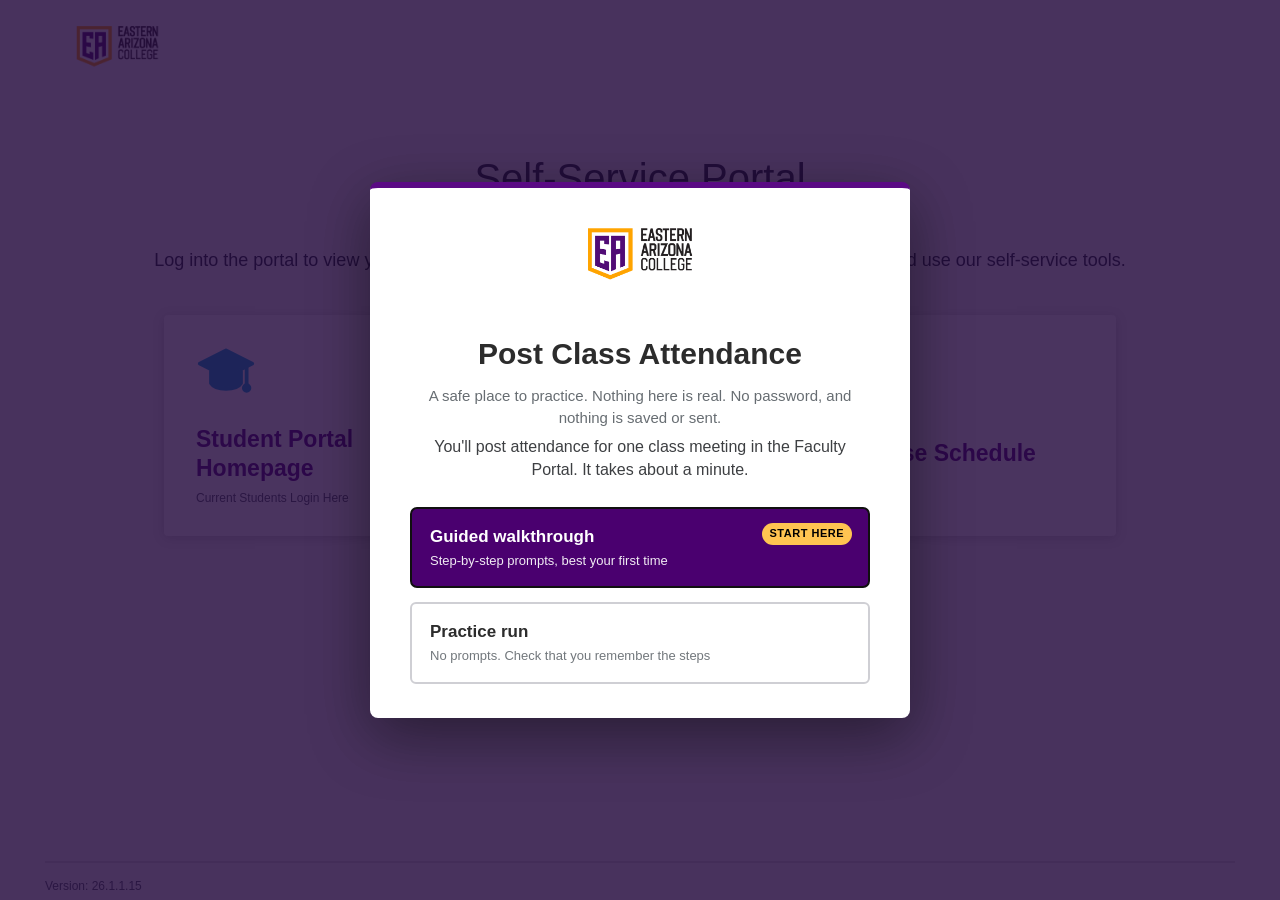
<file: index.html>
<!doctype html>
<html lang="en">
  <head>
    <meta charset="utf-8">
    <meta name="viewport" content="width=device-width, initial-scale=1">
    <title>Faculty Portal: Attendance Practice</title>
    <link rel="stylesheet" href="styles.css">
  </head>
  <body>
    <a class="skip-link" href="#mainContent">Skip to main content</a>

    <div class="portal-shell">
      <aside class="side-nav" aria-label="Faculty Portal navigation">
        <div class="brand">
          <img src="assets/logo.png" alt="Eastern Arizona College">
        </div>

        <nav class="nav-list">
          <button class="nav-item" type="button">Campus Info</button>
          <button class="nav-item" type="button">My Academics</button>
          <button class="nav-item" type="button">My Profile</button>
          <button class="nav-item" type="button">My Students</button>

          <button
            class="nav-item nav-parent"
            id="navMyClasses"
            type="button"
            aria-expanded="false"
            aria-controls="myClassesSubnav"
          >
            My Classes
          </button>

          <div class="subnav" id="myClassesSubnav" hidden>
            <button class="subnav-item" type="button">Class Schedule</button>
            <button class="subnav-item" id="gradebookLink" type="button">Gradebook</button>
            <button class="subnav-item subnav-wrap" type="button">Faculty Portal- (Drop/Add and Change of Grade)</button>
            <button class="subnav-item subnav-wrap" type="button">Course Evaluation Reports</button>
          </div>
        </nav>
      </aside>

      <div class="workspace">
        <header class="portal-header">
          <div class="user-strip">
            <div class="identity">Training Faculty</div>
            <span class="practice-pill" aria-label="Practice environment">Practice</span>
            <button class="quiet-button" type="button" data-neutral>Show Quick Links...</button>
            <div class="header-actions" aria-label="Account actions">
              <button class="soft-button" type="button" data-neutral>Logout</button>
              <button class="soft-button" type="button" data-neutral>Help</button>
            </div>
          </div>

          <div class="student-search">
            <label for="recentStudentSelect">Recent Students</label>
            <select id="recentStudentSelect" aria-label="Recent Students" data-neutral>
              <option></option>
              <option>Training Student, Sample</option>
            </select>
            <button class="yellow-button" type="button" data-neutral>Find Student</button>
          </div>
        </header>

        <main class="content" id="mainContent" tabindex="-1"></main>

        <footer class="portal-footer">
          <span>Version: 26.1.2.9</span>
          <span>Home | Logout | Help | Site Index | Campus Contacts | Privacy Policy</span>
        </footer>
      </div>
    </div>

    <svg class="spotlight" id="spotlight" aria-hidden="true" focusable="false"><path id="spotlightPath" fill-rule="evenodd"></path></svg>
    <div class="connector" id="connector" aria-hidden="true">
      <span class="connector-line" id="connectorLine"></span>
      <span class="connector-dot" id="connectorDot"></span>
    </div>

    <section class="coach" id="coach" tabindex="-1" aria-live="polite" aria-label="Training guidance">
      <button class="coach-close" id="coachClose" type="button" data-action="intro" aria-label="Start over and choose a mode" title="Start over" hidden>&times;</button>
      <div class="coach-progress" id="coachProgress"></div>
      <h2 id="coachTitle"></h2>
      <p id="coachBody"></p>
      <ul class="coach-checklist" id="coachChecklist" hidden></ul>
      <p class="coach-feedback" id="coachFeedback"></p>
      <div class="coach-actions" id="coachActions"></div>
    </section>

    <div class="toast" id="toast" role="status" aria-live="polite"></div>

    <div class="intro-overlay" id="introOverlay" role="dialog" aria-modal="true" aria-labelledby="introTitle">
      <div class="intro-card">
        <img class="intro-logo" src="assets/logo.png" alt="Eastern Arizona College">
        <h1 id="introTitle">Post Class Attendance</h1>
        <p class="intro-sub">A safe place to practice. Nothing here is real. No password, and nothing is saved or sent.</p>
        <p class="intro-task">You'll post attendance for one class meeting in the Faculty Portal. It takes about a minute.</p>
        <div class="intro-actions">
          <button class="intro-primary" id="startGuided" type="button">
            <span class="intro-tag">Start here</span>
            <span class="intro-btn-title">Guided walkthrough</span>
            <span class="intro-btn-note">Step-by-step prompts, best your first time</span>
          </button>
          <button class="intro-secondary" id="startPractice" type="button">
            <span class="intro-btn-title">Practice run</span>
            <span class="intro-btn-note">No prompts. Check that you remember the steps</span>
          </button>
        </div>
      </div>
    </div>

    <script src="steps.js"></script>
    <script src="app.js"></script>
  </body>
</html>
</file>
<file: styles.css>
:root {
  --page-bg: #eeeeee;
  --surface: #ffffff;
  --text: #3d3f42;
  --muted: #676d72;
  --line: #d8d8d8;
  --heavy-line: #111111;
  --purple: #5a0a84;
  --purple-dark: #4a006f;
  --yellow: #ffc451;
  --yellow-dark: #e9a824;
  --nav-dark: #50555a;
  --nav-mid: #758087;
  --topbar: #727c84;
  --success-bg: #d9f9d5;
  --success-border: #24a334;
  --error-bg: #fff2d8;
  --error-border: #f0a51b;
  --posted: #68f0bb;
  --requires: #f8805b;
  --scheduled: #aaaaaa;
  --holiday: #cedcf4;
  --cancelled: #efa964;
  --shadow: 0 2px 8px rgba(0, 0, 0, 0.07);
  --side-width: 230px;
}

* {
  box-sizing: border-box;
}

body {
  margin: 0;
  background: var(--page-bg);
  color: var(--text);
  font-family: Arial, Helvetica, sans-serif;
  font-size: 16px;
  line-height: 1.45;
}

body.auth-stage-active {
  background: var(--page-bg);
}

body.signin-active {
  background: #330066;
}

button,
select,
input {
  font: inherit;
}

button {
  cursor: pointer;
}

button:disabled {
  cursor: not-allowed;
  opacity: 0.65;
}

a {
  color: var(--purple);
}

.skip-link {
  position: absolute;
  left: 12px;
  top: -44px;
  z-index: 1000;
  padding: 8px 12px;
  background: #fff;
  color: #000;
  border: 2px solid var(--purple);
}

.skip-link:focus {
  top: 12px;
}

.portal-shell {
  display: flex;
  min-height: 100vh;
}

body.auth-stage-active .portal-shell {
  display: block;
}

body.auth-stage-active .side-nav,
body.auth-stage-active .portal-header,
body.auth-stage-active .portal-footer {
  display: none;
}

body.auth-stage-active .workspace {
  display: block;
  min-height: 100vh;
}

body.auth-stage-active .content {
  padding: 0;
  min-height: 100vh;
}

.side-nav {
  width: var(--side-width);
  flex: 0 0 var(--side-width);
  background: #fff;
  box-shadow: 4px 0 18px rgba(0, 0, 0, 0.05);
  z-index: 10;
}

.brand {
  height: 136px;
  display: flex;
  align-items: flex-start;
  justify-content: center;
  padding-top: 26px;
}

.brand img {
  width: 122px;
  height: auto;
}

.nav-list {
  display: grid;
  gap: 0;
}

.nav-item,
.subnav-item {
  width: 100%;
  border: 0;
  text-align: left;
  background: transparent;
  color: #626970;
  font-weight: 700;
}

.nav-item {
  min-height: 43px;
  padding: 10px 24px;
}

.nav-item:hover,
.nav-item:focus-visible {
  background: #f3f3f3;
  color: #333;
}

.nav-parent.active {
  background: var(--nav-dark);
  color: #fff;
  border-right: 4px solid var(--yellow-dark);
}

.subnav {
  background: var(--nav-mid);
  border-right: 4px solid var(--yellow-dark);
  padding: 6px 0 12px;
}

.subnav-item {
  color: #fff;
  min-height: 26px;
  padding: 3px 18px 3px 36px;
  font-size: 16px;
  line-height: 1.18;
}

.subnav-item:hover,
.subnav-item:focus-visible,
.subnav-item.active {
  color: #fff;
  text-decoration: underline;
}

.subnav-wrap {
  max-width: 210px;
}

.workspace {
  min-width: 0;
  flex: 1;
  display: flex;
  flex-direction: column;
}

.portal-header {
  background: #fff;
}

.user-strip {
  min-height: 56px;
  display: flex;
  align-items: center;
  gap: 24px;
  padding: 8px 24px 8px 45px;
  position: relative;
}

.identity {
  font-weight: 700;
}

.header-actions {
  display: flex;
  gap: 16px;
  margin-left: auto;
}

.quiet-button,
.soft-button {
  border: 0;
  background: #dedede;
  color: #4b4f53;
  font-weight: 700;
  min-height: 32px;
  padding: 5px 12px;
  border-radius: 4px;
}

.quiet-button {
  color: var(--purple);
}

.student-search {
  min-height: 81px;
  display: flex;
  align-items: center;
  gap: 16px;
  padding: 20px 44px;
  background: var(--topbar);
  color: #fff;
}

.student-search label {
  font-size: 16px;
  font-weight: 800;
  text-transform: uppercase;
  letter-spacing: 1.5px;
}

.student-search select {
  width: min(430px, 40vw);
  height: 40px;
  border: 1px solid #c9c9c9;
  border-radius: 4px;
  background: #fff;
}

.yellow-button,
.table-action,
.small-yellow {
  border: 0;
  background: var(--yellow);
  color: #000;
  font-weight: 800;
  text-transform: uppercase;
  border-radius: 0;
}

.yellow-button {
  min-height: 32px;
  padding: 6px 13px;
}

.content {
  flex: 1;
  padding: 76px 45px 40px;
}

.portal-footer {
  display: flex;
  justify-content: space-between;
  gap: 24px;
  margin: 0 45px 18px;
  padding-top: 16px;
  border-top: 1px solid #d2d2d2;
  color: #666;
  font-size: 12px;
}

.page-heading {
  margin: 0 0 46px;
}

.page-heading h1 {
  margin: 0;
  font-size: clamp(42px, 5vw, 50px);
  line-height: 1.05;
  color: #303030;
  font-weight: 800;
  letter-spacing: 0;
}

.purple-rule {
  width: 180px;
  height: 5px;
  margin-top: 20px;
  background: var(--purple);
}

.front-grid {
  display: grid;
  grid-template-columns: repeat(2, minmax(260px, 1fr));
  gap: 34px 30px;
  max-width: 1320px;
  margin: 0 auto;
}

.entry-screen {
  min-height: 100vh;
  position: relative;
  display: flex;
  flex-direction: column;
  background: #f3f3f3;
  color: #1f2933;
}

.entry-logo {
  padding: 26px 0 0 55px;
}

.entry-logo img {
  width: 125px;
  height: auto;
}

.entry-content {
  width: min(980px, calc(100vw - 48px));
  margin: 60px auto 0;
  text-align: center;
}

.entry-content h1 {
  margin: 0;
  font-size: 40px;
  font-weight: 400;
  line-height: 1.2;
  letter-spacing: 0;
}

.entry-rule {
  width: 150px;
  height: 5px;
  margin: 13px auto 27px;
  background: var(--purple);
}

.entry-content p {
  margin: 0;
  font-size: 18px;
}

.entry-cards {
  display: grid;
  grid-template-columns: repeat(3, 300px);
  justify-content: center;
  gap: 26px;
  margin-top: 42px;
}

.entry-card {
  min-height: 214px;
  border: 0;
  border-radius: 4px;
  background: #fff;
  box-shadow: 0 2px 12px rgba(0, 0, 0, 0.18);
  padding: 28px 32px;
  text-align: left;
  color: #2d2d2d;
}

.entry-card:hover,
.entry-card:focus-visible {
  box-shadow: 0 3px 18px rgba(0, 0, 0, 0.24);
  transform: translateY(-1px);
}

.entry-icon {
  width: 60px;
  height: 60px;
  display: block;
  margin-bottom: 22px;
  fill: none;
  stroke-width: 4;
  stroke-linecap: round;
  stroke-linejoin: round;
}

.student-icon {
  fill: #06a9e0;
  stroke: #06a9e0;
}

.faculty-icon {
  stroke: #79bf30;
}

.faculty-icon circle {
  fill: #79bf30;
}

.schedule-icon {
  stroke: #d86dd8;
}

.entry-card-title {
  display: block;
  color: var(--purple);
  font-size: 23px;
  line-height: 1.24;
  font-weight: 800;
  margin-bottom: 8px;
}

.entry-card-note {
  display: block;
  font-size: 12px;
  color: #4f5962;
}

.fa {
  display: inline-block;
  font-style: normal;
  font-weight: normal;
  line-height: 1;
  text-rendering: auto;
}

.fa-lg {
  font-size: 1.933333em;
  line-height: 0.75em;
  vertical-align: -15%;
}

.fa-envelope::before {
  content: "\2709";
}

.fa-eye::before {
  content: "\25C9";
}

.entry-footer {
  margin: auto 45px 0;
  min-height: 39px;
  border-top: 2px solid #d8d8d8;
  padding-top: 15px;
  color: #4f5962;
  font-size: 12px;
}

.signin-screen {
  min-height: 100vh;
  position: relative;
  display: grid;
  place-items: center;
  overflow: hidden;
  background: #330066;
}

.signin-screen::before {
  content: "";
  position: absolute;
  inset: 0;
  background-image: url("assets/signin-background-crop.png");
  background-position: center;
  background-size: cover;
  filter: blur(3px) brightness(0.35) saturate(0.85);
  transform: scale(1.03);
}

.signin-screen::after {
  content: "";
  position: absolute;
  inset: 0;
  background:
    radial-gradient(circle at center, rgba(32, 8, 61, 0.12), rgba(25, 5, 48, 0.72)),
    rgba(40, 10, 70, 0.52);
}

.signin-stack {
  width: 440px;
  max-width: calc(100vw - 40px);
  position: relative;
  z-index: 1;
}

.signin-box {
  min-height: 346px;
  background: #fff;
  padding: 50px 44px 42px;
  box-shadow: 0 4px 10px rgba(0, 0, 0, 0.24);
}

.signin-banner {
  width: 168px;
  height: auto;
  margin-bottom: 20px;
}

.signin-box h1 {
  margin: 0 0 14px;
  color: #1b1b1b;
  font-size: 24px;
  font-weight: 600;
}

.signin-label {
  position: absolute;
  width: 1px;
  height: 1px;
  overflow: hidden;
  clip: rect(0 0 0 0);
}

.signin-input {
  width: 100%;
  height: 36px;
  border: 0;
  border-bottom: 1px solid #666;
  border-radius: 0;
  color: #222;
  padding: 2px 0 7px;
  outline: 0;
}

.signin-input::placeholder {
  color: #666;
}

.signin-input:focus {
  border-bottom-color: #0067b8;
  box-shadow: 0 1px 0 #0067b8;
}

.signin-box a {
  display: inline-block;
  margin-top: 15px;
  color: #0067b8;
  font-size: 13px;
  text-decoration: none;
}

.signin-box a:hover,
.signin-box a:focus {
  text-decoration: underline;
}

.signin-actions {
  display: flex;
  justify-content: flex-end;
  margin-top: 64px;
}

.ms-next-button {
  min-width: 108px;
  min-height: 32px;
  border: 0;
  background: #0067b8;
  color: #fff;
  padding: 4px 18px;
  font-weight: 600;
}

.ms-next-button:hover,
.ms-next-button:focus-visible {
  background: #005da6;
}

.signin-options {
  width: 100%;
  min-height: 48px;
  margin-top: 20px;
  border: 0;
  background: #fff;
  display: flex;
  align-items: center;
  gap: 16px;
  padding: 12px 44px;
  color: #1b1b1b;
  text-align: left;
  box-shadow: 0 4px 10px rgba(0, 0, 0, 0.24);
}

.signin-options img {
  width: 28px;
  height: 28px;
}

.signin-footer {
  position: absolute;
  right: 16px;
  bottom: 10px;
  z-index: 1;
  display: flex;
  align-items: center;
  gap: 18px;
  font-size: 12px;
}

.signin-footer a,
.signin-footer button {
  color: #fff;
  background: transparent;
  border: 0;
  text-decoration: none;
  font-weight: 700;
}

.signin-progress {
  position: absolute;
  z-index: 1;
  bottom: 14px;
  left: 50%;
  width: 40px;
  height: 7px;
  transform: translateX(-50%);
  border: 1px solid rgba(255, 255, 255, 0.85);
  border-radius: 999px;
}

.front-card {
  min-height: 220px;
  background: #fff;
  border-radius: 4px;
  box-shadow: var(--shadow);
  padding: 32px 32px 18px;
  position: relative;
}

.front-card.large {
  min-height: 315px;
}

.front-card h2 {
  position: absolute;
  left: 16px;
  bottom: 14px;
  margin: 0;
  color: var(--purple);
  font-size: 18px;
  text-transform: uppercase;
}

.center-note {
  display: grid;
  place-items: center;
  min-height: 112px;
  text-align: center;
  color: #626262;
}

.class-mini {
  width: 300px;
  max-width: 100%;
  margin-top: 4px;
  font-weight: 700;
}

.class-mini a,
.course-link {
  border: 0;
  background: transparent;
  color: var(--purple);
  text-decoration: underline;
  padding: 0;
  font-weight: inherit;
  text-align: left;
}

.note-box {
  border-left: 4px solid #f4a000;
  background: rgba(255, 255, 255, 0.78);
  padding: 16px 28px;
  margin: -18px 0 48px;
}

.note-box strong {
  color: var(--purple);
}

.panel {
  background: #fff;
  border-radius: 4px;
  box-shadow: var(--shadow);
  padding: 42px 32px 44px;
  margin-bottom: 28px;
}

.term-row {
  display: grid;
  grid-template-columns: 380px minmax(260px, 520px);
  align-items: center;
  gap: 42px;
  margin-bottom: 28px;
}

.term-row label {
  font-size: 18px;
  font-weight: 800;
}

.term-row select {
  width: 100%;
  height: 40px;
  padding: 0 10px;
  border: 1px solid #c8c8c8;
  border-radius: 4px;
  background: #fff;
}

.term-help {
  grid-column: 2;
  margin: -20px 0 0 4px;
  font-size: 14px;
  font-weight: 700;
}

.section-title {
  font-size: 27px;
  margin: 24px 0 10px;
  color: #565a5f;
}

.section-line {
  border-bottom: 2px solid #d8d8d8;
  margin-bottom: 14px;
}

.table-tools {
  display: flex;
  justify-content: space-between;
  align-items: center;
  gap: 16px;
  margin: 44px 0 16px;
  font-size: 14px;
  font-weight: 700;
}

.search-box {
  display: flex;
  align-items: center;
  gap: 6px;
}

.search-box input {
  width: 214px;
  height: 36px;
  border: 1px solid #c8c8c8;
  border-radius: 4px;
}

.data-table {
  width: 100%;
  border-collapse: collapse;
  background: #fff;
  color: #4d4f52;
}

.data-table th,
.data-table td {
  border: 1px solid #111;
  padding: 9px 10px;
  text-align: left;
  vertical-align: middle;
  font-size: 14px;
}

.data-table th {
  color: #373b40;
  font-size: 12px;
  font-weight: 800;
}

.data-table select,
.data-table input[type="text"] {
  width: 100%;
  height: 32px;
  border: 1px solid #cfcfcf;
  border-radius: 4px;
  background: #fff;
  padding: 4px 8px;
}

.table-footer {
  display: flex;
  justify-content: space-between;
  align-items: center;
  gap: 18px;
  margin-top: 16px;
  font-size: 14px;
  font-weight: 700;
}

.paging {
  display: flex;
  gap: 12px;
  align-items: center;
  font-weight: 400;
}

.page-num {
  border: 1px solid #aaa;
  padding: 6px 9px;
}

.icon-cell {
  text-align: center;
}

.mail-icon,
.eye-icon,
.printer-icon {
  display: inline-block;
  min-width: 24px;
  text-align: center;
  font-size: 22px;
  line-height: 1;
}

.mail-icon {
  color: #05bafc;
}

.eye-icon {
  color: #333;
}

.appointment-icon {
  width: 18px;
  height: 14px;
  margin-left: 4px;
  vertical-align: -2px;
}

.course-detail-heading {
  margin: -16px 0 20px;
  font-size: 30px;
  color: #565a5f;
}

.details-grid {
  display: grid;
  grid-template-columns: minmax(240px, 1fr) minmax(240px, 1fr);
  gap: 36px 80px;
  max-width: 900px;
}

.detail-pair {
  margin-bottom: 18px;
}

.detail-pair strong {
  display: block;
  font-weight: 800;
}

.center-actions {
  text-align: center;
  margin-top: 54px;
}

.tabs {
  display: grid;
  grid-template-columns: repeat(3, minmax(160px, 1fr));
  border-bottom: 8px solid var(--purple);
}

.tab {
  min-height: 52px;
  border: 1px solid #e0e0e0;
  border-bottom: 0;
  background: #f3f3f3;
  text-align: left;
  padding: 13px 16px;
  color: #5d5f64;
  font-weight: 800;
  font-size: 17px;
}

.tab.active {
  background: var(--purple);
  color: #fff;
  border-color: var(--purple);
}

.calendar-section {
  padding: 26px 30px 36px;
}

.calendar-heading {
  margin: 6px 0 8px;
  font-size: 26px;
  color: #565a5f;
}

.calendar-nav {
  display: flex;
  justify-content: center;
  gap: 34px;
  margin: 14px 0 4px;
}

.calendar-help {
  text-align: center;
  margin: 0 0 4px;
}

.calendar-pair {
  display: flex;
  justify-content: center;
  gap: 14px;
  flex-wrap: wrap;
}

.month-table {
  border-collapse: collapse;
  width: 460px;
  table-layout: fixed;
}

.month-table caption {
  border: 2px solid #444;
  border-bottom: 0;
  background: #ededed;
  padding: 5px;
}

.month-table th,
.month-table td {
  border: 1px solid #4a4a4a;
  width: 14.285%;
  height: 34px;
  text-align: center;
  font-size: 18px;
  padding: 0;
}

.month-table th {
  height: 30px;
  font-weight: 800;
}

.date-cell {
  width: 100%;
  height: 100%;
  border: 0;
  background: transparent;
  color: var(--text);
}

.date-cell.linklike {
  color: var(--purple);
  text-decoration: underline;
  font-weight: 500;
}

.muted-date {
  color: #aaa;
}

.state-requires {
  background: var(--requires);
}

.state-posted {
  background: var(--posted);
}

.state-scheduled {
  background: var(--scheduled);
}

.state-holiday {
  background: var(--holiday);
}

.state-cancelled {
  background: var(--cancelled);
}

.legend {
  display: flex;
  justify-content: center;
  gap: 18px;
  flex-wrap: wrap;
  list-style: none;
  padding: 0;
  margin: 86px 0 0;
}

.legend li {
  display: flex;
  align-items: center;
  gap: 5px;
}

.swatch {
  width: 15px;
  height: 15px;
  display: inline-block;
  border: 1px solid #6585bd;
}

.attendance-intro {
  margin-top: -28px;
  font-size: 18px;
}

.class-info-title {
  margin: 38px 0 18px;
  font-size: 30px;
  color: #565a5f;
}

.class-info-card {
  min-height: 230px;
  display: grid;
  align-items: center;
  position: relative;
}

.info-list {
  width: max-content;
  max-width: 100%;
  margin: 0 auto;
  display: grid;
  grid-template-columns: auto auto;
  gap: 18px 22px;
  font-size: 18px;
}

.info-list dt {
  font-weight: 800;
  text-align: right;
}

.info-list dd {
  margin: 0;
}

.back-button {
  position: absolute;
  right: 32px;
  bottom: 32px;
}

.student-heading-row {
  display: flex;
  align-items: baseline;
  justify-content: space-between;
  margin-top: 20px;
}

.student-heading-row h2 {
  font-size: 31px;
  margin: 0 0 18px;
  color: #565a5f;
}

.attendance-card {
  padding-top: 45px;
}

.active-only {
  display: inline-flex;
  align-items: center;
  gap: 4px;
  margin: 0 0 45px;
  font-size: 18px;
  font-weight: 800;
}

.attendance-buttons {
  display: flex;
  justify-content: space-between;
  align-items: flex-end;
  gap: 16px;
  margin-top: 52px;
}

.table-action {
  min-height: 34px;
  padding: 6px 12px;
}

.left-actions,
.right-actions {
  display: flex;
  gap: 5px;
  align-items: center;
}

.save-message,
.success-message,
.completion-panel {
  display: flex;
  gap: 12px;
  align-items: flex-start;
  border-radius: 4px;
  padding: 16px 18px;
  margin: 0 0 7px;
  font-size: 18px;
}

.save-message {
  border: 1px solid #9ba5ad;
  background: #f7f9fb;
  color: #34404a;
}

.success-message,
.completion-panel {
  border: 1px solid var(--success-border);
  background: var(--success-bg);
  color: #1c341e;
}

.save-spinner {
  width: 26px;
  height: 26px;
  border: 3px solid #c8d0d7;
  border-top-color: var(--purple);
  border-radius: 50%;
  flex: 0 0 auto;
  animation: spin 0.8s linear infinite;
}

.success-icon {
  display: inline-grid;
  place-items: center;
  width: 32px;
  height: 32px;
  border-radius: 50%;
  background: #0b8da1;
  color: #fff;
  font-weight: 800;
  flex: 0 0 auto;
}

.completion-panel {
  margin-bottom: 18px;
}

.completion-panel h3 {
  margin: 0 0 4px;
  font-size: 20px;
}

.completion-panel p {
  margin: 0;
}

@keyframes spin {
  to {
    transform: rotate(360deg);
  }
}

.empty-results {
  border: 1px solid #ddd;
  min-height: 130px;
  display: grid;
  place-items: center;
  color: #7b4a00;
  background: #fffaf0;
}

.coach {
  position: fixed;
  z-index: 100;
  width: min(330px, calc(100vw - 28px));
  background: #fff;
  border: 1px solid #cfd4d8;
  border-left: 5px solid var(--purple);
  box-shadow: 0 8px 24px rgba(0, 0, 0, 0.16);
  padding: 14px 16px;
  right: 22px;
  bottom: 22px;
}

.coach h2 {
  margin: 2px 0 6px;
  font-size: 18px;
  color: #2f2f2f;
}

.coach p {
  margin: 0;
}

.coach-step {
  color: #5f6670;
  font-size: 12px;
  font-weight: 800;
  text-transform: uppercase;
  letter-spacing: 0.4px;
}

.coach-feedback {
  min-height: 22px;
  margin-top: 10px !important;
  color: #7a4100;
  font-weight: 700;
}

.coach-feedback.active {
  border-left: 4px solid var(--error-border);
  background: var(--error-bg);
  padding: 8px 10px;
}

.coach-actions {
  margin-top: 12px;
}

.coach-link {
  border: 0;
  background: transparent;
  color: var(--purple);
  text-decoration: underline;
  padding: 0;
  font-weight: 700;
}

.sim-highlight {
  position: relative;
  z-index: 55;
  border-radius: 6px;
  box-shadow: 0 0 0 3px var(--yellow), 0 0 0 7px rgba(255, 196, 81, 0.30);
  animation: simPulse 1.8s ease-in-out infinite;
}

.toast {
  position: fixed;
  left: 50%;
  bottom: 28px;
  transform: translateX(-50%);
  background: #333;
  color: #fff;
  padding: 10px 14px;
  min-width: 260px;
  text-align: center;
  opacity: 0;
  pointer-events: none;
  transition: opacity 0.2s ease;
  z-index: 110;
}

.toast.show {
  opacity: 1;
}

@media (max-width: 940px) {
  .portal-shell {
    display: block;
  }

  .side-nav {
    width: 100%;
    min-height: 0;
  }

  .brand {
    height: auto;
    justify-content: flex-start;
    padding: 18px 24px;
  }

  .brand img {
    width: 108px;
  }

  .content {
    padding: 36px 18px;
  }

  .user-strip,
  .student-search {
    padding-left: 18px;
    padding-right: 18px;
    flex-wrap: wrap;
  }

  .student-search select {
    width: min(100%, 420px);
  }

  .front-grid,
  .entry-cards,
  .details-grid {
    grid-template-columns: 1fr;
  }

  .entry-cards {
    width: min(420px, 100%);
    margin-left: auto;
    margin-right: auto;
  }

  .entry-card {
    width: 100%;
  }

  .term-row {
    grid-template-columns: 1fr;
    gap: 10px;
  }

  .term-help {
    grid-column: 1;
    margin: 0;
  }

  .portal-footer {
    margin: 0 18px 18px;
    flex-direction: column;
  }

  .data-table {
    min-width: 820px;
  }

  .table-scroll {
    overflow-x: auto;
  }

  .tabs {
    grid-template-columns: 1fr;
  }
}

@media (max-width: 620px) {
  .header-actions {
    width: 100%;
    margin-left: 0;
  }

  .page-heading h1 {
    font-size: 40px;
  }

  .panel {
    padding: 28px 18px;
  }

  .calendar-section {
    padding-left: 0;
    padding-right: 0;
  }

  .month-table {
    width: min(100%, 460px);
  }

  .month-table th,
  .month-table td {
    font-size: 15px;
  }

  .attendance-buttons,
  .table-footer,
  .table-tools {
    align-items: stretch;
    flex-direction: column;
  }

  .back-button {
    position: static;
    width: max-content;
    margin: 28px 0 0 auto;
  }

  .coach {
    left: 14px !important;
    right: 14px;
    top: auto !important;
    bottom: 14px;
  }
}

@media (prefers-reduced-motion: reduce) {
  *,
  *::before,
  *::after {
    scroll-behavior: auto !important;
    transition: none !important;
  }

  .save-spinner {
    animation: none !important;
  }
}

/* ============================================================
   Additions: intro overlay, two-mode coach, highlight pulse.
   Built on the existing EAC look, same palette and type.
   ============================================================ */

/* Intro overlay --------------------------------------------- */
.intro-overlay {
  position: fixed;
  inset: 0;
  z-index: 200;
  display: flex;
  align-items: center;
  justify-content: center;
  padding: 24px;
  background: rgba(35, 8, 60, 0.82);
}

.intro-overlay[hidden] {
  display: none;
}

body.intro-active {
  overflow: hidden;
}

.intro-card {
  width: min(540px, 100%);
  background: #fff;
  border-radius: 8px;
  border-top: 6px solid var(--purple);
  box-shadow: 0 18px 60px rgba(0, 0, 0, 0.45);
  padding: 40px 40px 34px;
  text-align: center;
}

.intro-logo {
  width: 160px;
  height: auto;
  margin-bottom: 18px;
}

.intro-card h1 {
  margin: 0 0 10px;
  font-size: 30px;
  font-weight: 800;
  color: #2c2c2c;
}

.intro-sub {
  margin: 0 0 6px;
  color: var(--muted);
  font-size: 15px;
}

.intro-task {
  margin: 0 0 26px;
  color: #3d3f42;
  font-size: 16px;
}

.intro-actions {
  display: grid;
  gap: 14px;
}

.intro-primary,
.intro-secondary {
  position: relative;
  display: block;
  width: 100%;
  text-align: left;
  border-radius: 6px;
  padding: 16px 18px;
  border: 2px solid transparent;
}

.intro-primary {
  background: var(--purple);
  color: #fff;
}

.intro-primary:hover,
.intro-primary:focus-visible {
  background: var(--purple-dark);
}

.intro-secondary {
  background: #fff;
  color: #2c2c2c;
  border-color: #cfcfd4;
}

.intro-secondary:hover,
.intro-secondary:focus-visible {
  border-color: var(--purple);
}

.intro-btn-title {
  display: block;
  font-size: 17px;
  font-weight: 800;
}

.intro-btn-note {
  display: block;
  font-size: 13px;
  margin-top: 2px;
  opacity: 0.92;
}

.intro-secondary .intro-btn-note {
  color: var(--muted);
}

.intro-tag {
  position: absolute;
  top: 14px;
  right: 16px;
  background: var(--yellow);
  color: #000;
  font-size: 11px;
  font-weight: 800;
  text-transform: uppercase;
  letter-spacing: 0.5px;
  padding: 3px 8px;
  border-radius: 999px;
}

@media (max-width: 520px) {
  .intro-card {
    padding: 28px 22px;
  }

  .intro-card h1 {
    font-size: 24px;
  }
}

/* Practice pill in the header ------------------------------- */
.practice-pill {
  background: var(--purple);
  color: #fff;
  font-size: 11px;
  font-weight: 800;
  letter-spacing: 0.6px;
  text-transform: uppercase;
  padding: 3px 9px;
  border-radius: 999px;
}

/* Coach: progress, checklist, actions, tones ---------------- */
.coach-progress {
  color: #5f6670;
  font-size: 12px;
  font-weight: 800;
  text-transform: uppercase;
  letter-spacing: 0.4px;
  margin-bottom: 2px;
}

.coach-checklist {
  list-style: none;
  margin: 10px 0 0;
  padding: 0;
  display: grid;
  gap: 7px;
}

.coach-checklist li {
  display: flex;
  gap: 8px;
  align-items: flex-start;
  font-size: 14px;
  line-height: 1.35;
  color: #5a5f64;
}

.coach-checklist li.done {
  color: #2c2c2c;
}

.cl-mark {
  flex: 0 0 auto;
  width: 16px;
  text-align: center;
  font-weight: 800;
  color: #b9bcc0;
}

.coach-checklist li.done .cl-mark {
  color: var(--success-border);
}

.coach-feedback.info {
  color: #3d2b52;
  border-left: 4px solid var(--purple);
  background: #f4eef9;
  padding: 8px 10px;
}

.coach-actions {
  margin-top: 14px;
  display: flex;
  flex-wrap: wrap;
  gap: 14px;
  align-items: center;
}

.coach-primary {
  border: 0;
  background: var(--purple);
  color: #fff;
  font-weight: 800;
  padding: 8px 14px;
  border-radius: 5px;
}

.coach-primary:hover,
.coach-primary:focus-visible {
  background: var(--purple-dark);
}

.coach-link.subtle {
  color: var(--muted);
  font-weight: 700;
}

.coach.anchored {
  box-shadow: 0 10px 30px rgba(0, 0, 0, 0.22);
}

.coach:focus-visible {
  outline: 2px solid var(--purple);
  outline-offset: 2px;
}

/* Highlight pulse ------------------------------------------- */
@keyframes simPulse {
  0%,
  100% {
    box-shadow: 0 0 0 3px var(--yellow), 0 0 0 7px rgba(255, 196, 81, 0.30);
  }
  50% {
    box-shadow: 0 0 0 3px var(--yellow), 0 0 0 11px rgba(255, 196, 81, 0.10);
  }
}

@media (prefers-reduced-motion: reduce) {
  .sim-highlight {
    animation: none !important;
  }
}

/* ============================================================
   Guided tour: spotlight dim, leader connector, callout card.
   ============================================================ */

/* Dim everything except a hole around the highlighted target. */
.spotlight {
  position: fixed;
  inset: 0;
  width: 100vw;
  height: 100vh;
  z-index: 150;
  pointer-events: none;
  display: none;
}

.spotlight.show {
  display: block;
}

#spotlightPath {
  fill: rgba(22, 8, 38, 0.55);
}

/* Leader line + dot from the target to the callout. */
.connector {
  position: fixed;
  inset: 0;
  z-index: 155;
  pointer-events: none;
  display: none;
}

.connector.show {
  display: block;
}

.connector-line {
  position: fixed;
  height: 3px;
  background: var(--yellow);
  border-radius: 2px;
  transform-origin: left center;
}

.connector-dot {
  position: fixed;
  width: 13px;
  height: 13px;
  margin: -6px 0 0 -6px;
  border-radius: 50%;
  background: var(--yellow);
  box-shadow: 0 0 0 3px rgba(255, 196, 81, 0.35);
}

/* Lift the coach and toast above the dim. */
.coach {
  z-index: 160;
  text-align: left;
}

.toast {
  z-index: 170;
}

/* Callout card variant used during the guided tour. */
.coach.tour {
  border: 1px solid #e3e5e9;
  border-left: 1px solid #e3e5e9;
  border-radius: 10px;
  padding: 20px 22px 16px;
  box-shadow: 0 16px 44px rgba(20, 8, 40, 0.30);
}

.coach-close {
  position: absolute;
  top: 9px;
  right: 11px;
  border: 0;
  background: transparent;
  color: #9aa0a6;
  font-size: 22px;
  line-height: 1;
  padding: 0 6px 2px;
  border-radius: 5px;
}

.coach-close:hover,
.coach-close:focus-visible {
  color: #3d3f42;
  background: #f0f0f2;
}

.coach.tour h2 {
  margin: 2px 34px 8px 0;
}

.coach.tour .coach-actions {
  margin-top: 16px;
  justify-content: space-between;
}

.coach-count {
  color: #7a808a;
  font-size: 13px;
  font-weight: 700;
}

.coach-next {
  border: 0;
  background: var(--purple);
  color: #fff;
  font-weight: 800;
  padding: 8px 20px;
  border-radius: 6px;
}

.coach-next:hover,
.coach-next:focus-visible {
  background: var(--purple-dark);
}

.coach-next:disabled {
  opacity: 0.6;
}
</file>
